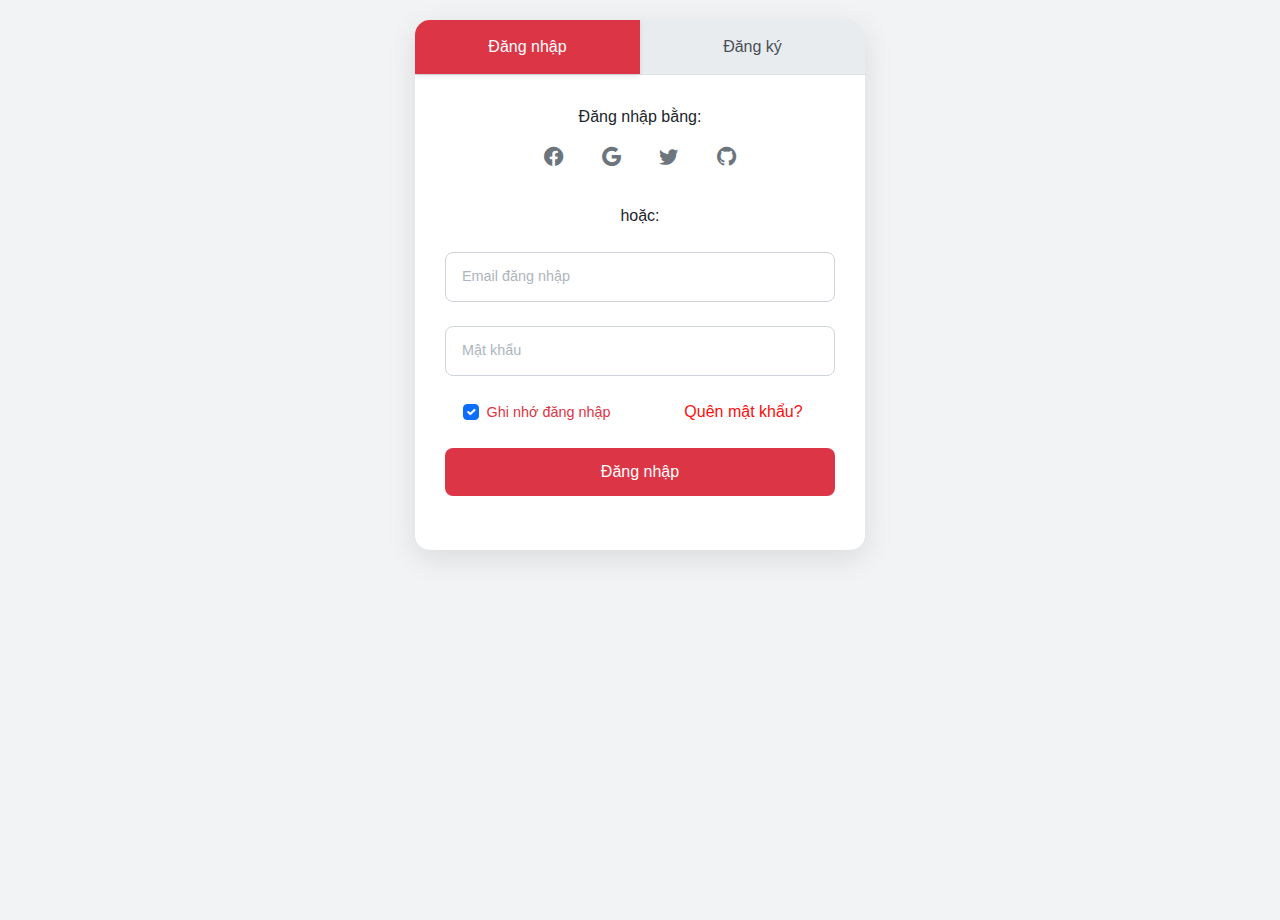
<file: index.html>
<!DOCTYPE html>
<html lang="vi">
<head>
  <meta charset="UTF-8">
  <meta name="viewport" content="width=device-width, initial-scale=1">
  <title>TMA AI Agent - SPA</title>
  <!-- Bootstrap CSS -->
  <link href="https://cdn.jsdelivr.net/npm/bootstrap@5.3.3/dist/css/bootstrap.min.css" rel="stylesheet">
  <!-- Bootstrap Icons CSS -->
  <link rel="stylesheet" href="https://cdn.jsdelivr.net/npm/bootstrap-icons@1.11.3/font/bootstrap-icons.min.css">
 <link rel="stylesheet" href="public/customer.css">
</head>
<body>
   
  <div class="auth-container">
    <!-- Pills navs -->
    <ul class="nav nav-pills nav-justified mb-0" id="ex1" role="tablist">
      <li class="nav-item" role="presentation">
        <a class="nav-link active" id="tab-login" data-bs-toggle="pill" href="#pills-login" role="tab"
          aria-controls="pills-login" aria-selected="true">Đăng nhập</a>
      </li>
      <li class="nav-item" role="presentation">
        <a class="nav-link" id="tab-register" data-bs-toggle="pill" href="#pills-register" role="tab"
          aria-controls="pills-register" aria-selected="false">Đăng ký</a>
      </li>
    </ul>

    <!-- Pills content -->
    <div class="tab-content">
      <!-- Login Tab -->
      <div class="tab-pane fade show active" id="pills-login" role="tabpanel" aria-labelledby="tab-login">
        <form id="loginForm" novalidate>
  <div class="text-center mb-4">
    <p class="mb-2">Đăng nhập bằng:</p>
    <button type="button" class="btn btn-link btn-floating mx-1">
      <i class="bi bi-facebook"></i>
    </button>
    <button type="button" class="btn btn-link btn-floating mx-1">
      <i class="bi bi-google"></i>
    </button>
    <button type="button" class="btn btn-link btn-floating mx-1">
      <i class="bi bi-twitter"></i>
    </button>
    <button type="button" class="btn btn-link btn-floating mx-1">
      <i class="bi bi-github"></i>
    </button>
  </div>

  <p class="text-center mb-4">hoặc:</p>

  <!-- Email input -->
  <div class="form-outline mb-4">
    <input type="email" id="loginName" class="form-control" placeholder=" " required />
    <label class="form-label" for="loginName">Email đăng nhập</label>
    <div class="invalid-feedback" id="loginNameError"></div>
  </div>

  <!-- Password input -->
  <div class="form-outline mb-4">
    <input type="password" id="loginPassword" class="form-control" placeholder=" " required />
    <label class="form-label" for="loginPassword">Mật khẩu</label>
    <div class="invalid-feedback" id="loginPasswordError"></div>
  </div>

  <!-- 2 column grid layout -->
  <div class="row mb-4">
    <div class="col-md-6 d-flex justify-content-center">
      <!-- Checkbox -->
      <div class="form-check mb-3 mb-md-0">
        <input class="form-check-input" type="checkbox" value="" id="loginCheck" checked />
        <label class="form-check-label" for="loginCheck"> Ghi nhớ đăng nhập </label>
      </div>
    </div>
    <div class="col-md-6 d-flex justify-content-center">
      <a href="#!">Quên mật khẩu?</a>
    </div>
  </div>

  <!-- Submit button -->
  <button type="button" class="btn btn-danger mb-4" id="loginButton">Đăng nhập</button>
</form>
      </div>

      <!-- Register Tab -->
      <div class="tab-pane fade" id="pills-register" role="tabpanel" aria-labelledby="tab-register">
        <form>
          <div class="text-center mb-4">
            <p class="mb-2">Đăng ký bằng:</p>
            <button type="button" class="btn btn-link btn-floating mx-1">
              <i class="bi bi-facebook"></i>
            </button>
            <button type="button" class="btn btn-link btn-floating mx-1">
              <i class="bi bi-google"></i>
            </button>
            <button type="button" class="btn btn-link btn-floating mx-1">
              <i class="bi bi-twitter"></i>
            </button>
            <button type="button" class="btn btn-link btn-floating mx-1">
              <i class="bi bi-github"></i>
            </button>
          </div>

          <p class="text-center mb-4">hoặc:</p>

          <!-- Name input -->
          <div class="form-outline mb-4">
            <input type="text" id="registerName" class="form-control" placeholder=" " required />
            <label class="form-label" for="registerName">Họ </label>
          </div>

          <!-- Username input -->
          <div class="form-outline mb-4">
            <input type="text" id="registerUsername" class="form-control" placeholder=" " required />
            <label class="form-label" for="registerUsername">Tên </label>
          </div>

          <!-- Email input -->
          <div class="form-outline mb-4">
            <input type="email" id="registerEmail" class="form-control" placeholder=" " required />
            <label class="form-label" for="registerEmail">Email</label>
          </div>

          <!-- Password input -->
          <div class="form-outline mb-4">
            <input type="password" id="registerPassword" class="form-control" placeholder=" " required />
            <label class="form-label" for="registerPassword">Mật khẩu</label>
          </div>

          <!-- Repeat Password input -->
          <div class="form-outline mb-4">
            <input type="password" id="registerRepeatPassword" class="form-control" placeholder=" " required />
            <label class="form-label" for="registerRepeatPassword">Nhập lại mật khẩu</label>
          </div>

          <!-- Checkbox -->
          <div class="form-check d-flex justify-content-center mb-4">
            <input class="form-check-input me-2" type="checkbox" value="" id="registerCheck" checked
              aria-describedby="registerCheckHelpText" />
            <label class="form-check-label" for="registerCheck">
              Tôi đồng ý với các điều khoản
            </label>
          </div>

          <!-- Submit button -->
          <button type="button" class="btn btn-danger mb-3">Đăng ký</button>
          
        </form>
      </div>
    </div>
  </div>
  <script>
document.addEventListener('DOMContentLoaded', () => {
  // Đợi toàn bộ DOM tải xong trước khi chạy mã
  const loginForm = document.getElementById('loginForm'); // Lấy form đăng nhập
  const loginButton = document.getElementById('loginButton'); // Lấy nút đăng nhập

  // Kiểm tra xem form và nút có tồn tại
  if (loginButton && loginForm) {
    // Gắn sự kiện click cho nút đăng nhập
    loginButton.addEventListener('click', async () => {
      // Lấy input email và mật khẩu từ form
      const emailInput = document.getElementById('loginName');
      const passwordInput = document.getElementById('loginPassword');
      const email = emailInput.value.trim(); // Lấy giá trị email, loại bỏ khoảng trắng
      const password = passwordInput.value.trim(); // Lấy giá trị mật khẩu, loại bỏ khoảng trắng

      // Xóa trạng thái xác thực trước đó để tránh hiển thị lỗi cũ
      emailInput.classList.remove('is-invalid', 'is-valid');
      passwordInput.classList.remove('is-invalid', 'is-valid');
      document.getElementById('loginNameError').textContent = ''; // Xóa thông báo lỗi email
      document.getElementById('loginPasswordError').textContent = ''; // Xóa thông báo lỗi mật khẩu

      let isValid = true; // Biến theo dõi trạng thái xác thực

      // Kiểm tra email
      if (!email) {
        emailInput.classList.add('is-invalid');
        document.getElementById('loginNameError').textContent = 'Vui lòng nhập email.';
        isValid = false;
      } else if (!/^[\w-\.]+@([\w-]+\.)+[\w-]{2,4}$/.test(email)) {
        emailInput.classList.add('is-invalid');
        document.getElementById('loginNameError').textContent = 'Email không đúng định dạng.';
        isValid = false;
      } else {
        emailInput.classList.add('is-valid');
      }

      // Kiểm tra mật khẩu
      if (!password) {
        passwordInput.classList.add('is-invalid');
        document.getElementById('loginPasswordError').textContent = 'Vui lòng nhập mật khẩu.';
        isValid = false;
      } else if (password.length < 6) {
        passwordInput.classList.add('is-invalid');
        document.getElementById('loginPasswordError').textContent = 'Mật khẩu phải có ít nhất 6 ký tự.';
        isValid = false;
      } else {
        passwordInput.classList.add('is-valid');
      }

      // Nếu tất cả xác thực đều hợp lệ, gọi API
      if (isValid) {
        try {
          // Vô hiệu hóa nút để ngăn click nhiều lần
          loginButton.disabled = true;
          loginButton.textContent = 'Đang đăng nhập...'; // Cập nhật văn bản nút

          // Gửi yêu cầu POST đến API
          const response = await fetch('https://app.jackielino-dev.io.vn/auth.php/login', {
            method: 'POST',
            headers: {
              'Content-Type': 'application/json',
            },
            body: JSON.stringify({ email, password }),
          });

          // Phân tích phản hồi JSON từ API
          const data = await response.json();
          console.log(data);

          if (data.status === 'ok') {
            // Nếu đăng nhập thành công
            alert(data.message || 'Đăng nhập thành công!');

            // Lưu thông tin phiên đăng nhập
            const expirationTime = new Date().getTime() + 2 * 24 * 60 * 60 * 1000; // 2 ngày (48 giờ) tính bằng mili giây
            localStorage.setItem('isLoggedIn', 'true');
            localStorage.setItem('loginExpiration', expirationTime);
            localStorage.setItem('userEmail', email); // Lưu email để xác thực (tùy chọn)

            // Chuyển hướng đến trang dashboard
            window.location.href = '/pages/dashboard';
          } else {
            // Nếu đăng nhập thất bại, hiển thị lỗi
            alert(data.message || data.error || 'Đăng nhập thất bại. Vui lòng kiểm tra email hoặc mật khẩu.');
            emailInput.classList.add('is-invalid');
            passwordInput.classList.add('is-invalid');
            document.getElementById('loginNameError').textContent = 'Thông tin đăng nhập không đúng.';
            document.getElementById('loginPasswordError').textContent = 'Thông tin đăng nhập không đúng.';
          }
        } catch (error) {
          // Xử lý lỗi mạng hoặc server
          console.error('Error:', error);
          alert('Đã xảy ra lỗi khi kết nối đến server. Vui lòng thử lại sau.');
        } finally {
          // Khôi phục nút sau khi hoàn tất
          loginButton.disabled = false;
          loginButton.textContent = 'Đăng nhập';
        }
      }
    });
  }
});

// Kiểm tra trạng thái đăng nhập khi tải trang
window.addEventListener('load', () => {
  const isLoggedIn = localStorage.getItem('isLoggedIn');
  const expirationTime = localStorage.getItem('loginExpiration');

  if (isLoggedIn === 'true' && expirationTime) {
    const currentTime = new Date().getTime();
    if (currentTime < expirationTime) {
      // Nếu phiên vẫn hợp lệ, chuyển hướng đến dashboard
      window.location.href = '/pages/dashboard';
    } else {
      // Nếu phiên đã hết hạn, xóa thông tin đăng nhập
      localStorage.removeItem('isLoggedIn');
      localStorage.removeItem('loginExpiration');
      localStorage.removeItem('userEmail');
    }
  }
});
      
  </script>

  <!-- Bootstrap JS -->
  <script src="https://cdn.jsdelivr.net/npm/bootstrap@5.3.3/dist/js/bootstrap.bundle.min.js"></script>
</body>
</html>
</file>
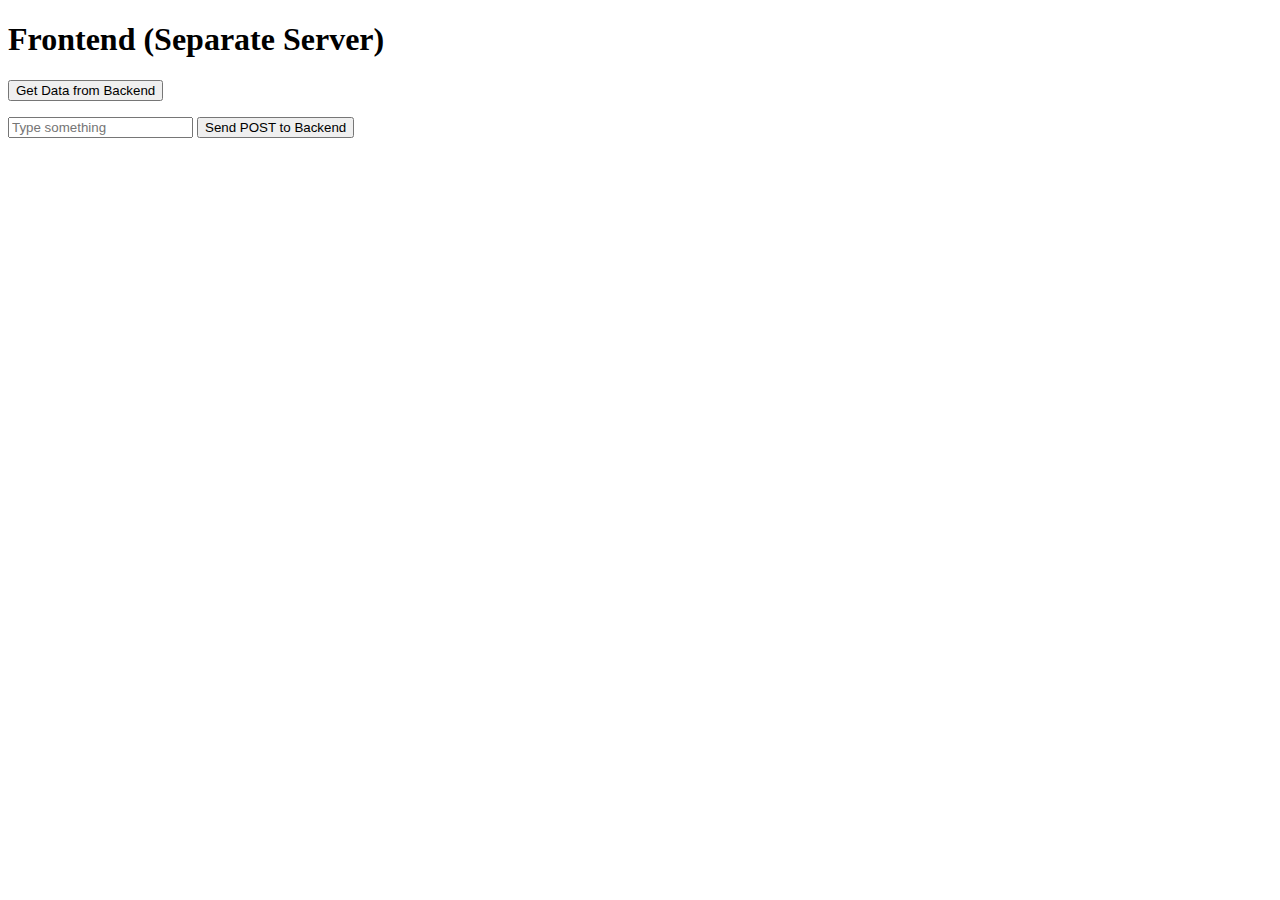
<file: test.html>
<!DOCTYPE html>
<html lang="en">
<head>
    <meta charset="UTF-8">
    <title>Separate Frontend-Backend Demo</title>
</head>
<body>
    <h1>Frontend (Separate Server)</h1>

    <button id="getDataBtn">Get Data from Backend</button>
    <p id="getDataResult"></p>

    <form id="postForm">
        <input type="text" id="postInput" placeholder="Type something" required>
        <button type="submit">Send POST to Backend</button>
    </form>
    <p id="postDataResult"></p>

    <script>
        const backendBaseURL = 'https://api-app.jackielino-dev.io.vn/';

        document.getElementById('getDataBtn').addEventListener('click', async () => {
            const response = await fetch(`${backendBaseURL}/api/data`);
            const data = await response.json();
            document.getElementById('getDataResult').textContent = JSON.stringify(data);
        });

        document.getElementById('postForm').addEventListener('submit', async (e) => {
            e.preventDefault();
            const inputValue = document.getElementById('postInput').value;
            const response = await fetch(`${backendBaseURL}/api/send`, {
                method: 'POST',
                headers: { 'Content-Type': 'application/json' },
                body: JSON.stringify({ message: inputValue })
            });
            const result = await response.json();
            document.getElementById('postDataResult').textContent = result.reply;
        });
    </script>
</body>
</html>
</file>
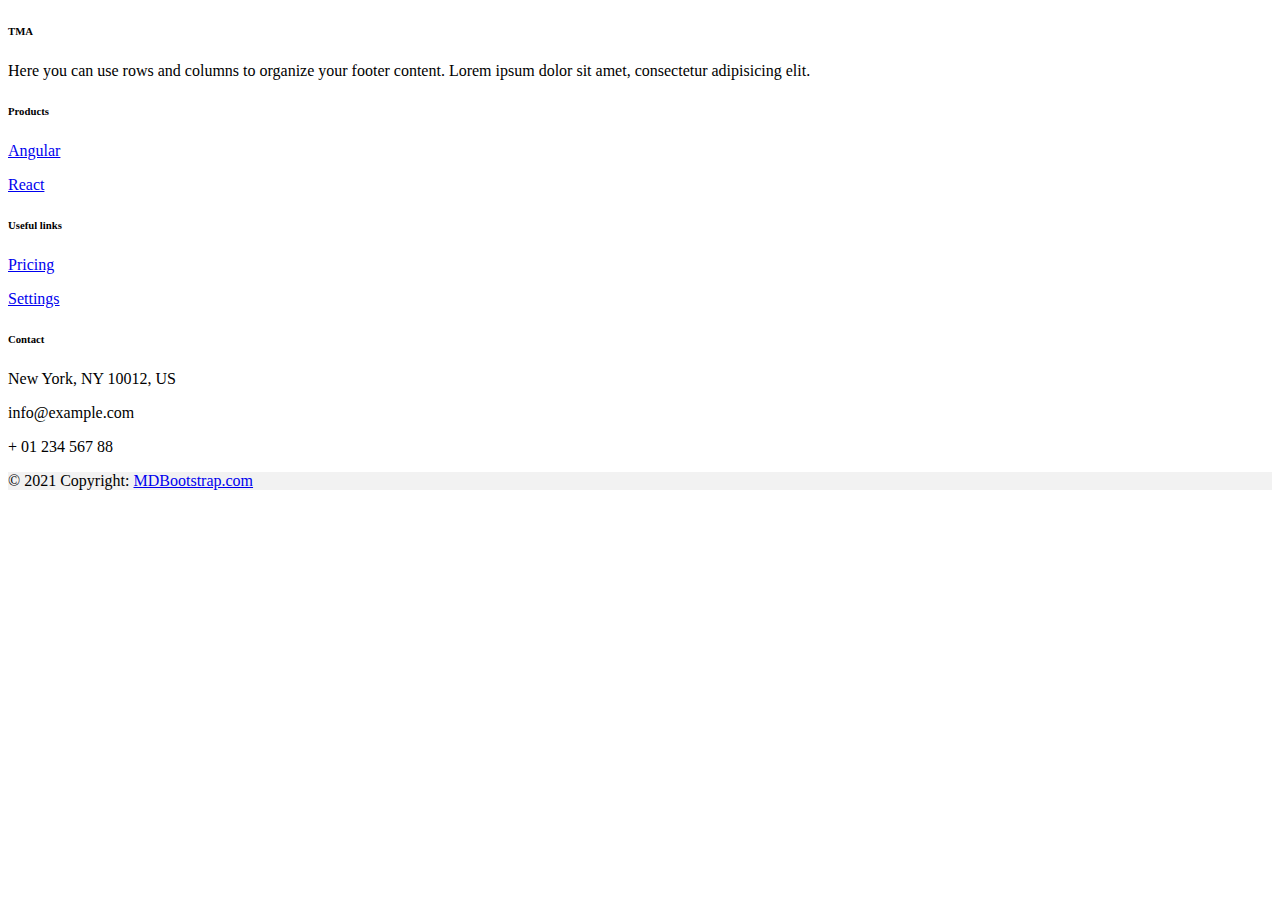
<file: layout/footer.html>
<!DOCTYPE html>
<html lang="en">
<head>
  <meta charset="UTF-8">
  <meta name="viewport" content="width=device-width, initial-scale=1.0">
  <title>Footer</title>
</head>

<body>
    <style>
    .social-icons {
      text-align: left; /* Aligns icons to the right */
      padding-right: 20px;
     
    }
    .social-icons a {
      margin-left: 10px; /* Adjusts spacing between icons */
    }
</style>
  <!-- Footer -->
<footer class="text-center text-lg-start bg-body-tertiary text-muted">
  <!-- Section: Social media -->
  <section class="d-flex justify-content-center justify-content-lg-between p-4 border-bottom">
    <!-- Left -->
    
    <!-- Left -->

    <!-- Right -->
   
    <!-- Right -->
  </section>
  <!-- Section: Social media -->

  <!-- Section: Links  -->
  <section class="">
    <div class="container text-center text-md-start mt-3">
      <!-- Grid row -->
      <div class="row mt-3">
        <!-- Grid column -->
        <div class="col-md-3 col-lg-4 col-xl-3 mx-auto mb-4">
          <!-- Content -->
          <h6 class="text-uppercase fw-bold mb-4">
            <i class="fas fa-gem me-3"></i>TMA
          </h6>
          <p>
            Here you can use rows and columns to organize your footer content. Lorem ipsum
            dolor sit amet, consectetur adipisicing elit.
          </p>
        </div>
        <!-- Grid column -->

        <!-- Grid column -->
        <div class="col-md-2 col-lg-2 col-xl-2 mx-auto mb-4">
          <!-- Links -->
          <h6 class="text-uppercase fw-bold mb-4">
            Products
          </h6>
          <p>
            <a href="#!" class="text-reset">Angular</a>
          </p>
          <p>
            <a href="#!" class="text-reset">React</a>
          </p>
          
        </div>
        <!-- Grid column -->

        <!-- Grid column -->
        <div class="col-md-3 col-lg-2 col-xl-2 mx-auto mb-4">
          <!-- Links -->
          <h6 class="text-uppercase fw-bold mb-4">
            Useful links
          </h6>
          <p>
            <a href="#!" class="text-reset">Pricing</a>
          </p>
          <p>
            <a href="#!" class="text-reset">Settings</a>
          </p>
         
        </div>
        <!-- Grid column -->

        <!-- Grid column -->
        <div class="col-md-4 col-lg-3 col-xl-3 mx-auto mb-md-0 mb-4">
          <!-- Links -->
          <h6 class="text-uppercase fw-bold mb-4">Contact</h6>
          <p><i class="fas fa-home me-3"></i> New York, NY 10012, US</p>
          <p>
            <i class="fas fa-envelope me-3"></i>
            info@example.com
          </p>
          <p><i class="fas fa-phone me-3"></i> + 01 234 567 88</p>
          <div class="container">
        
    </div>
        </div>
        <!-- Grid column -->
      </div>
      <!-- Grid row -->
    </div>
  </section>
  
  
 
  <!-- Section: Links  -->

  <!-- Copyright -->
  <div class="text-center p-4" style="background-color: rgba(0, 0, 0, 0.05);">
    © 2021 Copyright:
    <a class="text-reset fw-bold" href="https://mdbootstrap.com/">MDBootstrap.com</a>
  </div>
  <!-- Copyright -->
</footer>
<!-- Footer -->
</body>
</html>
</file>
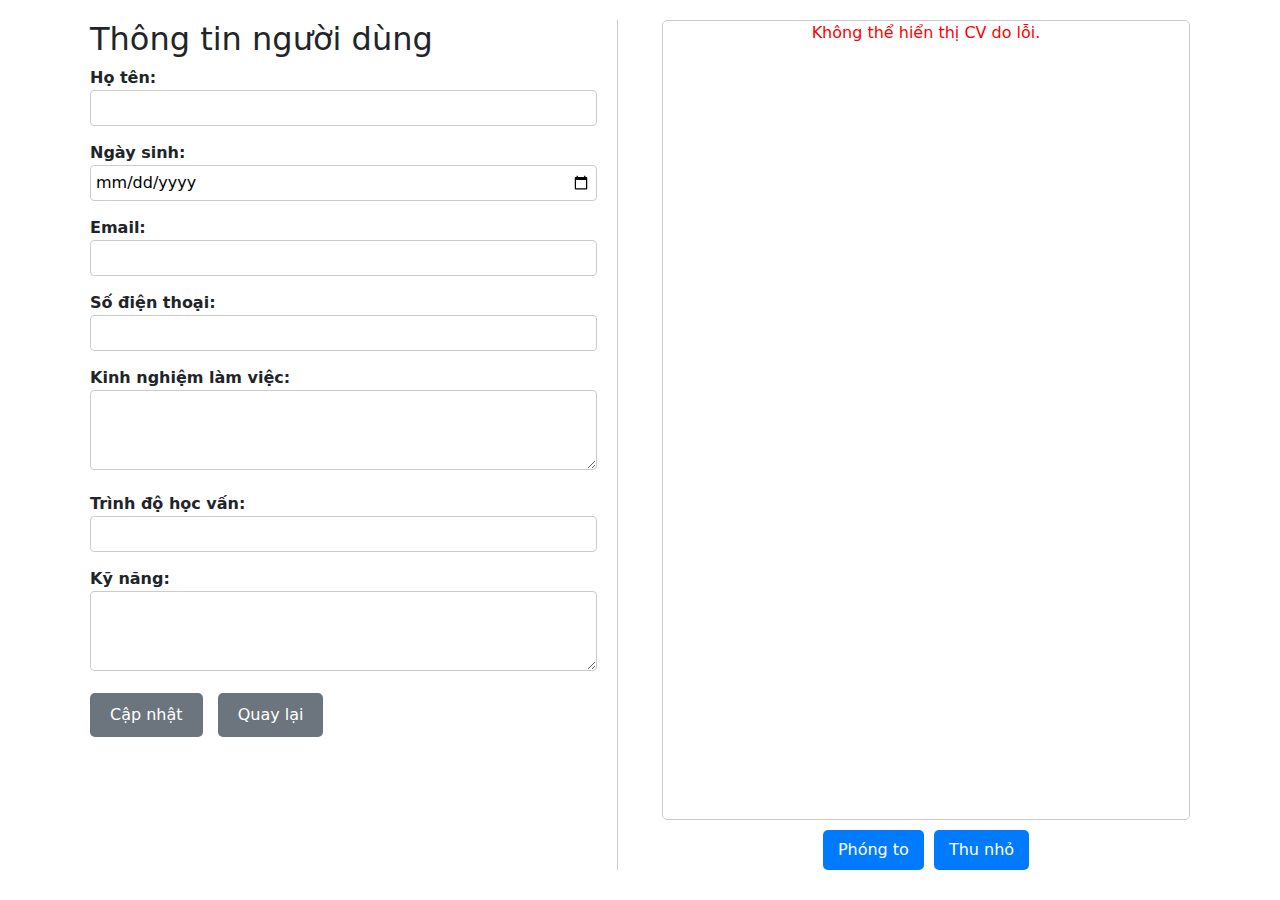
<file: pages/cv_details.html>
<!DOCTYPE html>
<html lang="vi">
<head>
    <meta charset="UTF-8">
    <meta name="viewport" content="width=device-width, initial-scale=1.0">
    <title>Chi tiết CV</title>
    <link href="https://cdn.jsdelivr.net/npm/bootstrap@5.3.3/dist/css/bootstrap.min.css" rel="stylesheet">
    <style>
        .container {
            display: flex;
            justify-content: space-between;
            padding: 20px;
        }
        .info, .cv {
            width: 48%;
        }
        .info {
            padding-right: 20px;
            border-right: 1px solid #ccc;
        }
        .info form p {
            margin-bottom: 15px;
        }
        .info form input[type="text"],
        .info form input[type="email"],
        .info form input[type="date"],
        .info form textarea {
            width: 100%;
            padding: 5px;
            border: 1px solid #ccc;
            border-radius: 4px;
        }
        .info form textarea {
            height: 80px;
            resize: vertical;
        }
        .btn-secondary {
            background-color: #6c757d;
            color: white;
            padding: 10px 20px;
            border: none;
            border-radius: 5px;
            cursor: pointer;
            text-decoration: none;
            margin-right: 10px;
        }
        .cv-frame {
            width: 100%;
            height: 800px;
            border: 1px solid #ccc;
            border-radius: 5px;
            position: relative;
            overflow: hidden; /* Ẩn nội dung vượt quá khung */
        }
        .cv-frame img, .cv-frame embed {
            max-width: 100%;
            max-height: 100%;
            width: auto;
            height: auto;
            display: block;
            margin: 0 auto; /* Căn giữa nội dung */
            border-radius: 5px;
            object-fit: contain; /* Giữ tỷ lệ và không vượt khung */
        }
        .cv .error {
            color: red;
            text-align: center;
            font-size: 1rem;
        }
        .zoom-controls {
            display: flex;
            justify-content: center;
            gap: 10px;
            margin-top: 10px;
            width: 100%;
            box-sizing: border-box;
        }
        .btn-zoom {
            background-color: #007bff;
            color: white;
            padding: 8px 15px;
            border: none;
            border-radius: 5px;
            cursor: pointer;
            flex: 0 1 auto;
        }
        .btn-zoom:hover {
            background-color: #0056b3;
        }
    </style>
</head>
<body>
    <div id="header-placeholder"></div>
    <div class="container">
        <!-- Thông tin chi tiết người dùng bên trái -->
        <div class="info">
            <h2>Thông tin người dùng</h2>
            <form id="editForm">
                <p><strong>Họ tên:</strong> <input type="text" id="full_name" name="full_name" value=""></p>
                <p><strong>Ngày sinh:</strong> <input type="date" id="date_of_birth" name="date_of_birth" value=""></p>
                <p><strong>Email:</strong> <input type="email" id="email" name="email" value=""></p>
                <p><strong>Số điện thoại:</strong> <input type="text" id="phone_number" name="phone_number" value=""></p>
                <p><strong>Kinh nghiệm làm việc:</strong> <textarea id="work_experience" name="work_experience"></textarea></p>
                <p><strong>Trình độ học vấn:</strong> <input type="text" id="education" name="education" value=""></p>
                <p><strong>Kỹ năng:</strong> <textarea id="skills" name="skills"></textarea></p>
                <input type="hidden" name="user_id" id="user_id" value="">
                <div id="errorMessage" class="error-message"></div>
                <input class="btn btn-secondary" type="submit" value="Cập nhật">
                <button type="button" onclick="goBack();" class="btn btn-secondary">Quay lại</button>
            </form>
        </div>

        <!-- Hiển thị CV ở bên phải -->
        <div class="cv">
            <div id="cvContainer" class="cv-frame">
                <!-- File CV sẽ được thêm động bằng JavaScript -->
            </div>
            <div class="zoom-controls">
                <button class="btn-zoom" onclick="zoomIn()">Phóng to</button>
                <button class="btn-zoom" onclick="zoomOut()">Thu nhỏ</button>
            </div>
        </div>
    </div>
    


   
    <script>
        function goBack() {
            window.location.href = '/pages/ocr-search';
        }

        // Hàm phóng to và thu nhỏ
        let currentScale = 1; // Tỷ lệ mặc định (100%)
        const minScale = 0.5; // Tỷ lệ tối thiểu (50%)
        const maxScale = 2; // Tỷ lệ tối đa (200%)
        const scaleStep = 0.25; // Bước thay đổi mỗi lần nhấn (25%)

        function zoomIn() {
            if (currentScale < maxScale) {
                currentScale += scaleStep;
                updateZoom();
            }
        }

        function zoomOut() {
            if (currentScale > minScale) {
                currentScale -= scaleStep;
                updateZoom();
            }
        }

        function updateZoom() {
            const cvElement = document.querySelector('#cvContainer img, #cvContainer embed');
            if (cvElement) {
                cvElement.style.transform = `scale(${currentScale})`;
                cvElement.style.transformOrigin = 'center center'; // Căn giữa khi phóng to
            }
        }

        document.addEventListener('DOMContentLoaded', async function () {
            console.log('URL:', window.location.href);
            const params = new URLSearchParams(window.location.search);
            const userId = params.get('id');
            console.log('User ID:', userId);

            const cvContainer = document.getElementById('cvContainer');
            const validExtensions = ['png', 'jpg', 'jpeg', 'pdf'];
            let cvPath = '';
            let isValidFile = false;

            // Hàm kiểm tra file tồn tại
            async function checkFileExists(filePath) {
                try {
                    const response = await fetch(filePath, { method: 'HEAD' });
                    console.log(`Check file ${filePath}: ${response.ok}`);
                    return response.ok;
                } catch (error) {
                    console.error(`Error checking file ${filePath}:`, error);
                    return false;
                }
            }

            // Hiển thị CV
            async function displayCV() {
                if (!userId) {
                    console.error('No user ID found in URL');
                    cvContainer.innerHTML = '<p class="error">Không tìm thấy ID người dùng.</p>';
                    return;
                }

                // Kiểm tra từng định dạng hợp lệ
                for (const ext of validExtensions) {
                    const filePath = `image/${userId}.${ext}`;
                    if (await checkFileExists(filePath)) {
                        cvPath = filePath;
                        isValidFile = true;
                        break;
                    }
                }

                if (isValidFile) {
                    const fileExt = cvPath.split('.').pop().toLowerCase();
                    console.log('File extension:', fileExt);

                    // Hiển thị file CV
                    if (fileExt === 'pdf') {
                        cvContainer.innerHTML = `<embed src="${cvPath}" type="application/pdf">`;
                    } else {
                        cvContainer.innerHTML = `<img src="${cvPath}" alt="CV">`;
                    }
                } else {
                    console.warn(`No valid CV file found for ID: ${userId}`);
                    cvContainer.innerHTML = '<p class="error">File CV không hợp lệ hoặc không tồn tại. Vui lòng kiểm tra lại.</p>';
                }
            }

            // Lấy thông tin người dùng từ server
            try {
                console.log('Fetching user data for ID:', userId);
                const response = await fetch(`https://app.jackielino-dev.io.vn/indexphp.php?id=${userId}`, {
                    method: 'GET',
                    headers: { 'Content-Type': 'application/json' },
                });

                if (!response.ok) {
                    throw new Error(`HTTP error ${response.status}: ${response.statusText}`);
                }

                const user = await response.json();
                console.log('User data:', user);

                if (!user || Object.keys(user).length === 0) {
                    throw new Error('Không tìm thấy thông tin người dùng');
                }

                // Cập nhật tiêu đề trang
                document.title = `Chi tiết CV của ${user.full_name || 'Không xác định'} - ${user.id || 'N/A'}`;

                // Điền dữ liệu vào form
                document.getElementById('full_name').value = user.full_name || '';
                document.getElementById('phone_number').value = user.phone_number || '';
                document.getElementById('email').value = user.email || '';
                document.getElementById('date_of_birth').value = user.date_of_birth || '';
                document.getElementById('work_experience').value = user.work_experience || '';
                document.getElementById('education').value = user.education || '';
                document.getElementById('skills').value = user.skills || '';
                document.getElementById('user_id').value = user.id || '';

                // Gọi hàm hiển thị CV
                await displayCV();
            } catch (error) {
                console.error('Lỗi lấy thông tin user:', error);
                alert('Không thể lấy thông tin người dùng: ' + error.message);
                document.title = 'Chi tiết CV - Lỗi';
                cvContainer.innerHTML = '<p class="error">Không thể hiển thị CV do lỗi.</p>';
            }
        });

        // Xử lý submit form cập nhật
        document.getElementById('editForm').addEventListener('submit', function (e) {
            e.preventDefault();

            const fullName = document.getElementById('full_name').value.trim();
            const dateOfBirth = document.getElementById('date_of_birth').value.trim();
            const email = document.getElementById('email').value.trim();
            const phoneNumber = document.getElementById('phone_number').value.trim();
            const workExperience = document.getElementById('work_experience').value.trim();
            const education = document.getElementById('education').value.trim();
            const skills = document.getElementById('skills').value.trim();

            const errorMessage = document.getElementById('errorMessage');
            errorMessage.style.display = 'none';

            let errors = [];
            if (!fullName) errors.push('Họ tên không được để trống');
            if (!dateOfBirth) errors.push('Ngày sinh không được để trống');
            if (!email) errors.push('Email không được để trống');
            if (!phoneNumber) errors.push('Số điện thoại không được để trống');
            if (!workExperience) errors.push('Kinh nghiệm làm việc không được để trống');
            if (!education) errors.push('Trình độ học vấn không được để trống');
            if (!skills) errors.push('Kỹ năng không được để trống');

            if (errors.length > 0) {
                errorMessage.textContent = errors.join(', ');
                errorMessage.style.display = 'block';
                return;
            }

            const updatedUser = {
                id: document.getElementById('user_id').value,
                full_name: fullName,
                phone_number: phoneNumber,
                email: email,
                date_of_birth: dateOfBirth,
                work_experience: workExperience,
                education: education,
                skills: skills
            };

            fetch(`https://app.jackielino-dev.io.vn/indexphp.php`, {
                method: 'PUT',
                headers: { 'Content-Type': 'application/json' },
                body: JSON.stringify(updatedUser)
            })
                .then(response => {
                    if (!response.ok) {
                        throw new Error('Cập nhật thất bại');
                    }
                    return response.json();
                })
                .then(result => {
                    if (result.success) {
                        alert('Cập nhật thành công!');
                        window.location.href = '/pages/ocr-search';
                    } else {
                        alert('Cập nhật thất bại: ' + (result.message || 'Lỗi không xác định'));
                    }
                })
                .catch(error => {
                    console.error('Lỗi cập nhật:', error);
                    alert('Cập nhật thất bại: ' + error.message);
                });
        });
    </script>
    <div id="footer-placeholder"></div>
</body>
</html>
</file>
<file: public/customer.css>
/* Định dạng chung cho body */
body {
    background-color: #f1f3f5;
    min-height: 100vh;
    margin: 0;
    font-family: 'Arial', sans-serif;
    position: relative;
}

/* Container đăng nhập/đăng ký */
.auth-container {
    background: white;
    width: 100%;
    max-width: 450px;
    border-radius: 15px;
    box-shadow: 0 8px 30px rgba(0, 0, 0, 0.1);
    overflow: hidden;
    margin: 20px auto;
}

/* Tab navigation cho đăng nhập/đăng ký */
.nav-pills {
    background-color: #e9ecef;
    border-bottom: 1px solid #dee2e6;
}

.nav-pills .nav-link {
    padding: 15px;
    font-weight: 500;
    color: #495057;
    border-radius: 0;
    transition: all 0.3s ease;
}

.nav-pills .nav-link.active {
    background-color: #dc3545;
    color: white;
    box-shadow: 0 2px 5px rgba(0, 0, 0, 0.1);
}

/* Nội dung tab */
.tab-content {
    padding: 30px;
}

/* Form input container */
.form-outline {
    position: relative;
    margin-bottom: 1.5rem;
}

/* Input form */
.form-control {
    border-radius: 8px;
    padding: 12px;
    border: 1px solid #ced4da;
    color: black;
    transition: border-color 0.3s ease, padding-top 0.3s ease, padding-bottom 0.3s ease;
    height: 50px;
    width: 100%;
    box-sizing: border-box;
}

.form-control:focus {
    border-color: #000000;
    box-shadow: 0 0 5px rgba(0, 0, 0, 0.1);
    outline: none;
}

.form-control:focus::placeholder {
    opacity: 0;
}

/* Label cho form */
.form-label {
    position: absolute;
    top: 50%;
    left: 12px;
    transform: translateY(-50%);
    font-size: 0.9rem;
    color: #adb5bd;
    pointer-events: none;
    transition: all 0.3s ease;
    background: white;
    padding: 0 5px;
}

.form-control:not(:placeholder-shown) + .form-label,
.form-control:focus + .form-label {
    top: 0;
    transform: translateY(-50%);
    font-size: 0.8rem;
    font-weight: 600;
    color: #000000;
}

.form-control:not(:placeholder-shown),
.form-control:focus {
    padding-top: 10px;
    padding-bottom: 5px;
}

/* Nút đăng nhập/đăng ký */
.btn-danger {
    background-color: #dc3545;
    border: none;
    padding: 12px;
    border-radius: 8px;
    font-weight: 500;
    transition: background-color 0.3s ease;
    width: 100%;
}

.btn-danger:hover {
    background-color: #c82333;
}

/* Nút link dạng icon (btn-floating) */
.btn-link.btn-floating {
    font-size: 1.2rem;
    color: #6c757d;
    transition: color 0.3s ease;
}

.btn-link.btn-floating:hover {
    color: #dc3545;
}

/* Liên kết (ví dụ: Quên mật khẩu) */
a {
    color: rgb(253, 13, 13);
    text-decoration: none;
    font-weight: 500;
}

a:hover {
    text-decoration: underline;
}

/* Label checkbox */
.form-check-label {
    font-size: 0.9rem;
    color: #dc3545;
}

/* Định dạng khu vực thống kê */
.row.area-statistical h2 {
    text-align: center;
    font-size: 2rem;
    margin-bottom: 20px;
}

.area-statistical .box-content {
    box-shadow: 0 5px 15px rgba(0, 0, 0, 0.1);
    padding: 20px;
    background-color: white;
    border-radius: 8px;
}

/* Nội dung dashboard */
.dashboard-content {
    margin: 20px;
}

.area-statistical {
    margin-bottom: 20px;
}

/* Định dạng chung cho bảng tìm kiếm ứng viên */
#callLogTable {
    width: 100% !important;
    min-width: 1000px;
    table-layout: auto;
}

#callLogTable th, #callLogTable td {
    text-align: center;
    vertical-align: middle;
    white-space: nowrap;
}

/* Định dạng cột kinh nghiệm, học vấn, kỹ năng */
.experience-cell {
    max-width: 200px;
    overflow: hidden;
    position: relative;
    white-space: normal;
}

/* Cắt ngắn nội dung dài */
.truncate-text {
    display: inline-block;
    max-width: 100%;
    overflow: hidden;
    text-overflow: ellipsis;
    white-space: nowrap;
    cursor: pointer;
}

/* Tooltip cho nội dung đầy đủ */
.text-tooltip {
    position: absolute;
    background: white;
    border: 1px solid #dee2e6;
    border-radius: 5px;
    box-shadow: 0 5px 15px rgba(0, 0, 0, 0.2);
    padding: 10px;
    z-index: 2000; /* Đảm bảo hiển thị trên cùng */
    min-width: 200px;
    max-width: 300px;
    display: block; /* Đảm bảo hiển thị */
}

.tooltip-content {
    margin-bottom: 10px;
    word-wrap: break-word;
}

.close-tooltip {
    margin-top: 5px;
    padding: 2px 10px;
    font-size: 0.8rem;
}

/* Nút "Xem thêm" */
.show-more-btn {
    margin-top: 5px;
    padding: 2px 10px;
    font-size: 0.8rem;
}

/* Định dạng badge trạng thái */
.status-badge {
    padding: 5px 10px;
    border-radius: 12px;
    font-size: 0.85rem;
}

.status-completed {
    background-color: #28a745;
    color: white;
}

.status-pending {
    background-color: #ffc107;
    color: black;
}

/* Container bảng cuộn ngang */
#callLogTableContainer {
    width: 100%;
    overflow-x: auto;
    -webkit-overflow-scrolling: touch;
}

/* Định dạng phân trang */
.pagination {
    margin-top: 20px;
    justify-content: center;
}

.pagination .page-link {
    padding: 6px 12px;
}

.pagination .page-item.active .page-link {
    background-color: #0d6efd;
    color: white;
    border-color: #0d6efd;
}

/* Tùy chỉnh form tìm kiếm */
.custom-btn {
    padding: 0.5rem 1rem;
    font-size: 1rem;
    background-color: #dc3545;
    border: none;
    border-radius: 8px;
    transition: background-color 0.3s ease;
}

.custom-btn:hover {
    background-color: #c82333;
}

/* Tiêu đề trang */
.custom-heading {
    font-size: 3rem;
    font-weight: 700;
    text-align: center;
}

/* Định dạng section thống kê */
section.text-center {
    margin-bottom: 2rem;
}

.counter {
    font-size: 2rem;
    font-weight: bold;
    color: #0d6efd;
}

/* Responsive */
@media (max-width: 768px) {
    /* Responsive cho bảng */
    #callLogTable {
        width: 100% !important;
        table-layout: auto !important;
    }

    #callLogTable th,
    #callLogTable td {
        font-size: 12px;
        padding: 5px;
    }

    .experience-cell {
        max-width: 150px;
    }

    /* Responsive cho form tìm kiếm */
    .row.align-items-center {
        flex-direction: column;
        align-items: stretch;
    }

    .col-md-3, .col-md-5, .col-md-2 {
        width: 100% !important;
        margin-bottom: 0.5rem;
    }

    #searchButton {
        width: 100%;
    }

    .counter {
        font-size: 1.5rem;
    }

    /* Responsive cho auth-container */
    .auth-container {
        margin: 10px;
        border-radius: 10px;
    }

    .tab-content {
        padding: 20px;
    }

    .nav-pills .nav-link {
        padding: 10px;
        font-size: 0.9rem;
    }

    .btn-danger {
        padding: 10px;
        font-size: 0.9rem;
    }

    .form-control {
        height: 45px;
    }

    .form-label {
        font-size: 0.85rem;
    }

    .form-control:not(:placeholder-shown) + .form-label,
    .form-control:focus + .form-label {
        font-size: 0.75rem;
    }

    /* Responsive cho tooltip */
    .text-tooltip {
        max-width: 200px;
        font-size: 0.9rem;
    }
}
</file>
